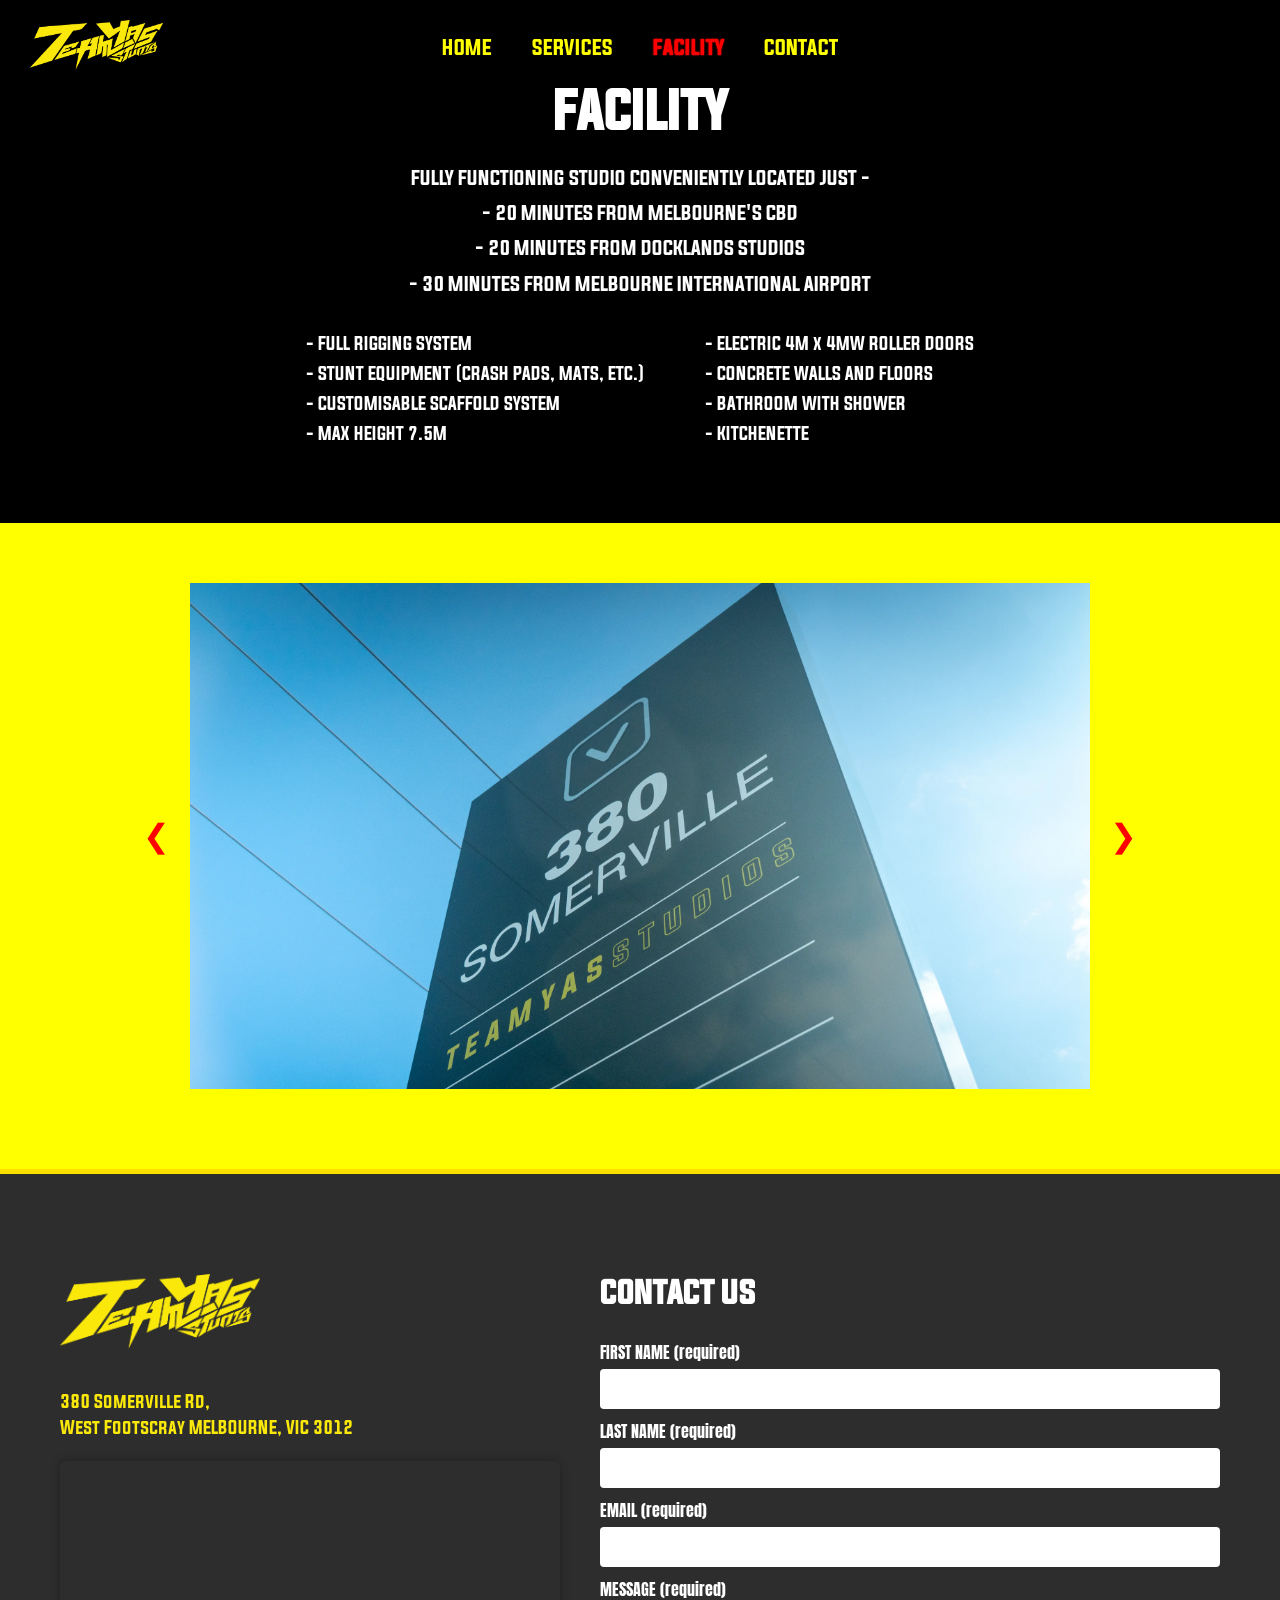
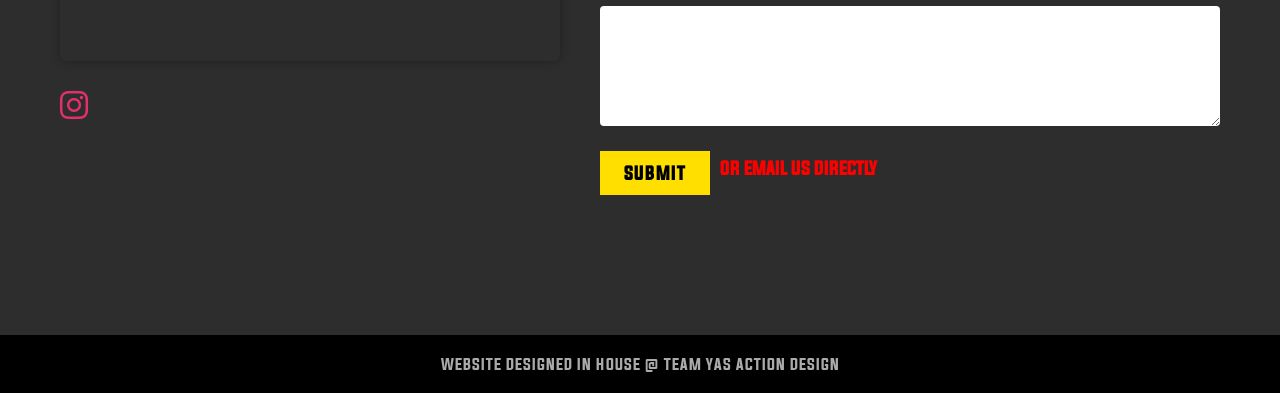
<file: TeamYasWebsite/facility.html>
<!DOCTYPE html>
<html lang="en">
<head>
  <meta charset="UTF-8" />
  <meta name="viewport" content="width=device-width, initial-scale=1.0" />
  <title>Team Yas Action Design - Facility</title>
  <link rel="icon" type="image/png" href="images/TY_DARUMA.png" type="image/x-icon">
  <link rel="stylesheet" href="styles.css" />
  <link rel="stylesheet" href="https://cdnjs.cloudflare.com/ajax/libs/font-awesome/6.5.0/css/all.min.css">
  <link href="https://fonts.googleapis.com/css2?family=Anton&display=swap" rel="stylesheet" />
</head>

<body class="fade-in" style="opacity: 0; background: black;">
  <!-- Transition Logo -->
  <div class="transition-logo-wrapper">
    <img src="images/TY_DARUMA.png" class="transition-logo" alt="Transition Logo" />
  </div>


  <!-- Comment section -->
<section class="facilities-intro">
  <h1>FACILITY</h1>
  <div class="location-info">
    <p>FULLY FUNCTIONING STUDIO CONVENIENTLY LOCATED JUST -<br>
    - 20 MINUTES FROM MELBOURNE'S CBD<br>
    - 20 MINUTES FROM DOCKLANDS STUDIOS<br>
    - 30 MINUTES FROM MELBOURNE INTERNATIONAL AIRPORT</p>
  </div>

  <div class="facility-list">
    <div class="column">
      <p>- FULL RIGGING SYSTEM</p>
      <p>- STUNT EQUIPMENT (CRASH PADS, MATS, ETC.)</p>
      <p>- CUSTOMISABLE SCAFFOLD SYSTEM</p>
      <p>- MAX HEIGHT 7.5M</p>
    </div>
    <div class="column">
      <p>- ELECTRIC 4M x 4MW ROLLER DOORS</p>
      <p>- CONCRETE WALLS AND FLOORS</p>
      <p>- BATHROOM WITH SHOWER</p>
      <p>- KITCHENETTE</p>
    </div>
  </div>
</section>

  <!-- Header -->
  <header>
    <div class="logo-wrapper">
      <a href="home.html">
        <img src="images/TY_LOGO.png" class="logo" alt="Team Yasnas Logo" />
      </a>
    </div>
    <div class="menu-toggle" onclick="toggleMenu()">
      <div class="bar"></div>
      <div class="bar"></div>
      <div class="bar"></div>
    </div>
    <nav>
      <a href="index.html">HOME</a>
      <a href="services.html">SERVICES</a>
      <a href="facility.html" class="active">FACILITY</a>
      <a href="#contact">CONTACT</a>
    </nav>
  </header>

  <main>
    <!-- Facility Slider -->
    <section class="gallery-section">
      <div class="slider">
        <button class="slide-arrow left">&#10094;</button>
        <div class="slide-track">
          <img src="images/Slider Facility/SIGNAGE 1.webp" alt="Studio Space" class="slide active" data-caption="">
          <img src="images/Slider Facility/FACILITY 1.webp" alt="Rig Setup" class="slide" data-caption="">
          <img src="images/Slider Facility/FACILITY 2.webp" alt="Props and Equipment" class="slide" data-caption="">
          <img src="images/Slider Facility/FLOOR SPACE 3.webp" alt="Props and Equipment" class="slide" data-caption="">
          <img src="images/Slider Facility/FACILITY 6.webp" alt="Props and Equipment" class="slide" data-caption="">
          <img src="images/Slider Facility/RIG 1.webp" alt="Props and Equipment" class="slide" data-caption="">
          <img src="images/Slider Facility/FACILITY 5.webp" alt="Props and Equipment" class="slide" data-caption="">
          
        </div>
        <button class="slide-arrow right">&#10095;</button>
      </div>
      <p class="caption" id="slide-caption">140 SQM Open Studio</p>
    </section>
  </main>

  <!-- ✅ Contact Section -->
<section id="contact" class="contact-section">
  <div class="contact-container">
    
    <!-- Left Column -->
    <div class="contact-info">
      <img src="images/TY_LOGO.png" alt="Team Yas Logo" class="team-logo" />

      <div class="contact-address">
        <p>380 Somerville Rd,<br>West Footscray MELBOURNE, VIC 3012<br></p>
      </div>

<div class="map-container">
  <iframe
    src="https://www.google.com/maps/embed?pb=!1m18!1m12!1m3!1d3134.981112732508!2d144.87527271526864!3d-37.80606607975273!2m3!1f0!2f0!3f0!3m2!1i1024!2i768!4f13.1!3m3!1m2!1s0x6ad66853eb8bdf01%3A0x1fa8f6d9c9f7d51!2s380%20Somerville%20Rd%2C%20West%20Footscray%20VIC%203012!5e0!3m2!1sen!2sau!4v1715743512345!5m2!1sen!2sau"
    width="100%"
    height="200"
    style="border:0;"
    allowfullscreen=""
    loading="lazy"
    referrerpolicy="no-referrer-when-downgrade">
  </iframe>
</div>

  <div class="social-icon">
  <a href="https://www.instagram.com/teamyasaction/" target="_blank" rel="noopener noreferrer">
    <i class="fa-brands fa-instagram"></i>
  </a>
      </div>
      </div>
    <!-- Right Column -->
    <div class="contact-form">
      <h2>CONTACT US</h2>
       <form id="contact-form" action="https://formspree.io/f/mvgadeev" method="POST"> <!--WEBSITE FORMS ARE HERE-->
        <div class="name-fields">
          <div class="form-group">
            <label for="first-name">FIRST NAME <span>(required)</span></label>
            <input type="text" id="first-name" name="first-name" required />
          </div>
          <div class="form-group">
            <label for="last-name">LAST NAME <span>(required)</span></label>
            <input type="text" id="last-name" name="last-name" required />
          </div>
        </div>

        <div class="email-message-fields">
          <div class="form-group">
            <label for="email">EMAIL <span>(required)</span></label>
            <input type="email" id="email" name="email" required />
          </div>
          <div class="form-group">
            <label for="message">MESSAGE <span>(required)</span></label>
            <textarea id="message" name="message" rows="5" required></textarea>
          </div>
        </div>

    <div class="button-row">
  <button type="submit">SUBMIT</button>
  <a href="mailto:info@teamyas.com" class="email-link">OR EMAIL US DIRECTLY</a>
</div>
      </form>
      <div id="status-message" style="margin-top: 20px; font-weight: bold;"></div>
    </div>

  </div>
</section>


  <script src="script.js" defer></script>

<!--IMAGE ZOOM-->  
<!-- <div id="image-modal" class="modal" onclick="closeModal(event)">
  <span class="modal-close" onclick="closeModal(event)">&times;</span>
  <img class="modal-content" id="modal-img" />
</div> THIS IS BROKEN-->
 <footer class="site-footer">
  <p>WEBSITE DESIGNED IN HOUSE @ TEAM YAS ACTION DESIGN</p>
</footer>  
</body>
</html>
</file>
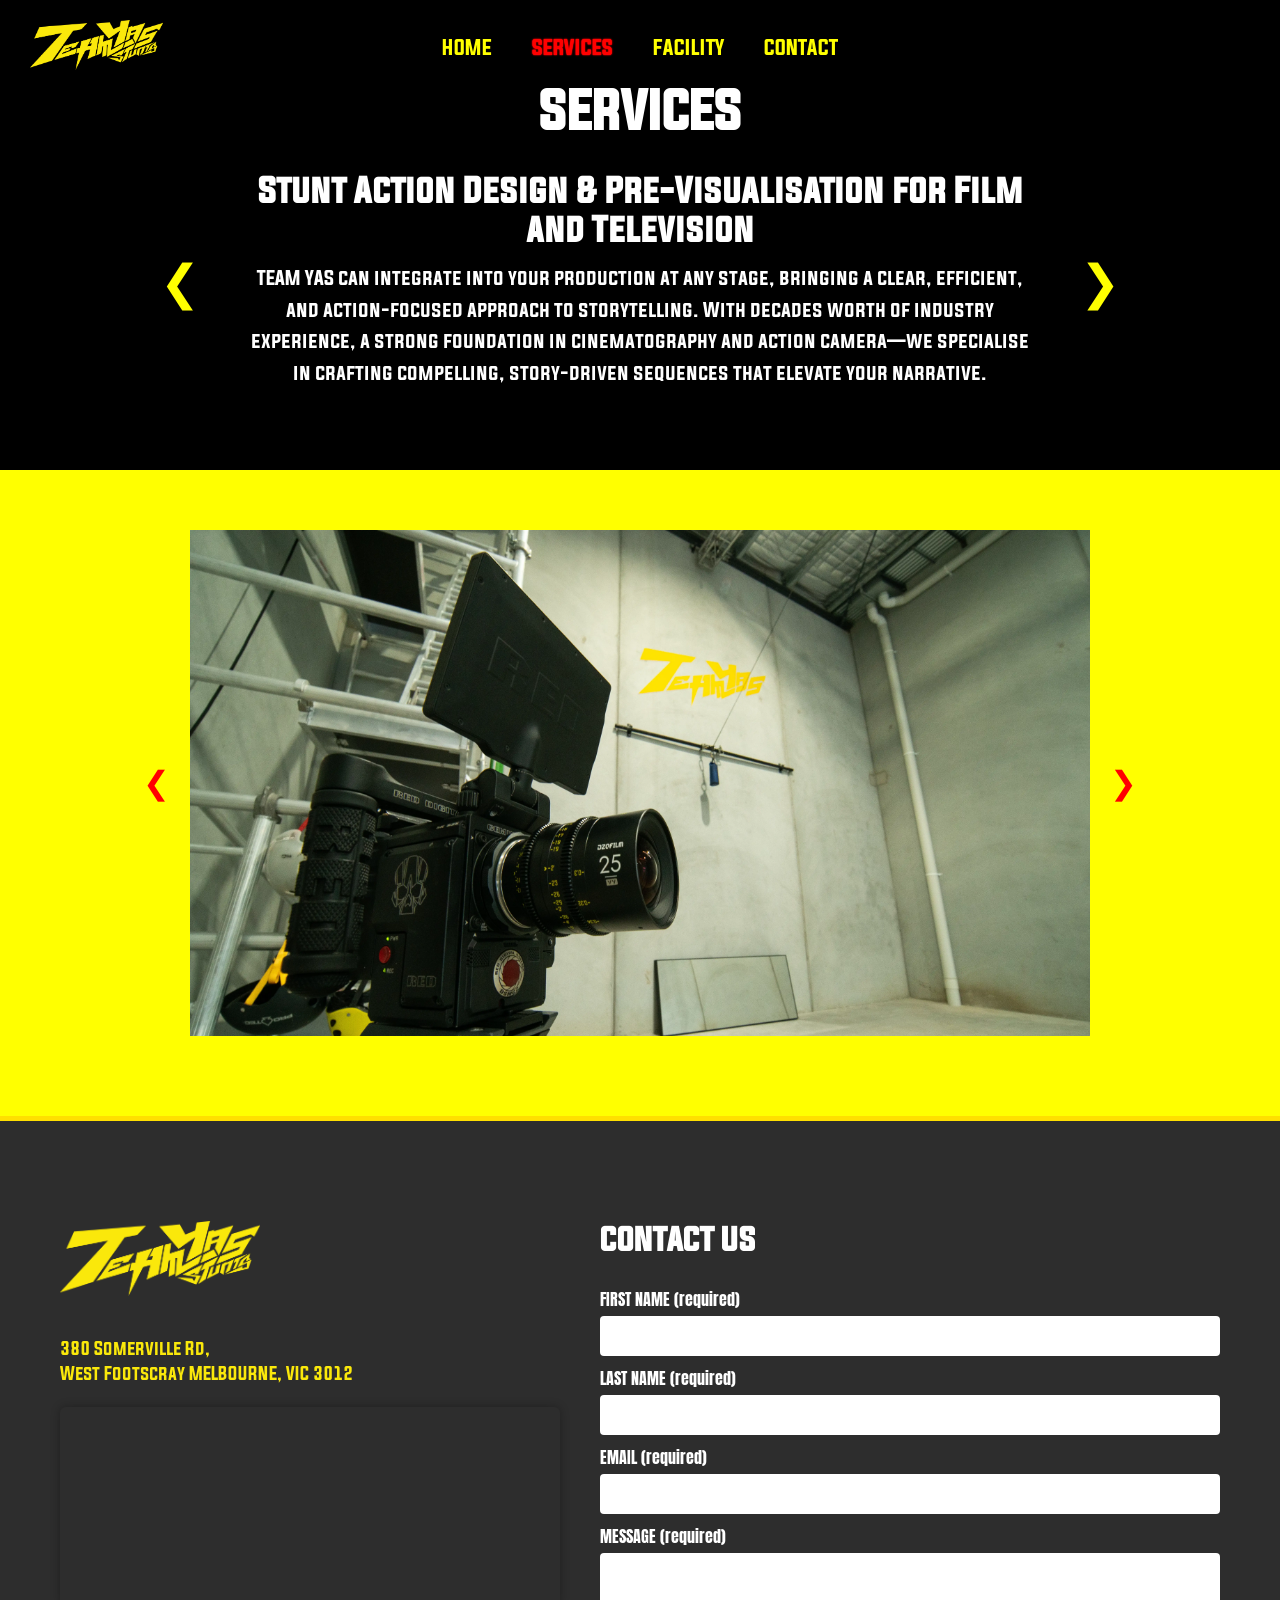
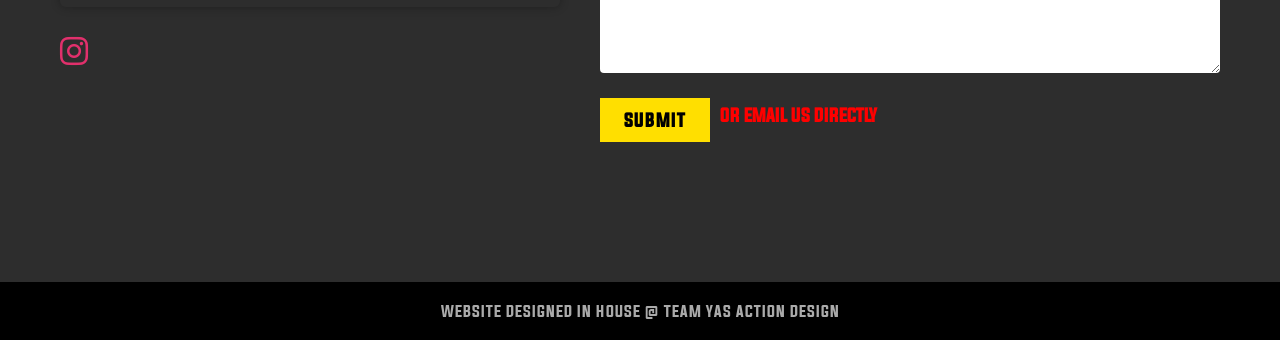
<file: TeamYasWebsite/services.html>
<!DOCTYPE html>
<html lang="en">
<head>
  <meta charset="UTF-8">
  <meta name="viewport" content="width=device-width, initial-scale=1.0">
  <title>Team Yas Action Design - Services</title>
  <link rel="icon" type="image/png" href="images/TY_DARUMA.png" type="image/x-icon">
  <link rel="stylesheet" href="styles.css">
  <link rel="stylesheet" href="https://cdnjs.cloudflare.com/ajax/libs/font-awesome/6.5.0/css/all.min.css">
  <link href="https://fonts.googleapis.com/css2?family=Anton&display=swap" rel="stylesheet">
</head>

<body class="fade-in" style="opacity: 0; background: black;">

  <!-- Transition Logo -->
  <div class="transition-logo-wrapper">
    <img src="images/TY_DARUMA.png" class="transition-logo" alt="Transition Logo">
  </div>

  <!-- Comment section -->
<section class="services-intro">
    <h1>SERVICES</h1>
  <div class="intro-text">
    <div class="text-carousel-wrapper">

      <!-- LEFT ARROW (⬅️) -->
      <div class="arrow-button left" id="text-prev">&#10094;</div>

      <!-- TEXT SLIDES -->
<div class="text-carousel">
  <div class="text-slide active">
    <h2>Stunt Action Design & Pre-Visualisation for Film and Television</h2>
    <p>TEAM YAS can integrate into your production at any stage, bringing a clear, efficient, and action-focused approach to storytelling. With decades worth of industry experience, a strong foundation in cinematography and action camera—we specialise in crafting compelling, story-driven sequences that elevate your narrative.</p>
  </div>

  <div class="text-slide">
    <h2>Stunt Performers</h2>
    <p>Our team includes award-winning stunt professionals experienced in delivering top-tier action for a range of productions. We can manage auditions for additional background stunt performers and also offer action assessments and tailored actor training to prepare talent for physically demanding roles—all in a safe, controlled environment.</p>
  </div>

  <div class="text-slide">
    <h2>Motion Capture</h2>
    <p>Using two full-body motion capture systems, our team can capture high-impact action that can be used for pre-vis or integrated with VFX into cinematic sequences for both film and games.</p>
  </div>

  <div class="text-slide">
    <h2>Action Cinematography & Pre-Visualisation</h2>
    <p>We specialise in designing and executing exciting action pre-vis, using industry leading tools like Unreal Engine to simulate sequences from fight choreography, vehicle chases to . Our pre-vis services include camera work, editing, and VFX integration—giving directors and producers a clear, cost-effective visual blueprint of complex sequences.</p>
  </div>

  <div class="text-slide">
    <h2>Consulting</h2>
    <p>We provide practical, expert guidance for action-heavy productions—whether you're staging large stunt sequences or refining scripts for on-set logistics. TEAM YAS ensures your action vision stays on budget and on point.</p>
  </div>
</div>

      <!-- RIGHT ARROW (➡️) -->
      <div class="arrow-button right" id="text-next">&#10095;</div>

    </div>
  </div>
</section>



</section>

  <!-- Header + Nav -->
  <header>
    <div class="logo-wrapper">
      <a href="home.html">
        <img src="images/TY_LOGO.png" class="logo" alt="Team Yasnas Logo">
      </a>
    </div>
    <div class="menu-toggle" onclick="toggleMenu()">
      <div class="bar"></div>
      <div class="bar"></div>
      <div class="bar"></div>
    </div>
    <nav>
      <a href="index.html">HOME</a>
      <a href="services.html" class="active">SERVICES</a>
      <a href="facility.html">FACILITY</a>
      <a href="#contact">CONTACT</a>
    </nav>
  </header>

  <main>
    
  <!-- Slider -->
    <section class="gallery-section">
      <div class="slider">
        <button class="slide-arrow left">&#10094;</button>
        <div class="slide-track">
          <img src="images/Slider Services/CAMERA 1.webp" alt="Gallery Image 1" class="slide active thumbnail" data-caption="">
          <img src="images/Slider Services/SERVICES .webp" alt="Gallery Image 3" class="slide active thumbnail" data-caption="">
          <img src="images/Slider Services/SERVICES 1.webp" alt="Gallery Image 3" class="slide active thumbnail" data-caption="">
          <img src="images/Slider Services/SERVICES 2.webp" alt="Gallery Image 3" class="slide active thumbnail" data-caption="">
          <img src="images/Slider Services/SERVICES 4.webp" alt="Gallery Image 3" class="slide active thumbnail" data-caption="">
          <img src="images/Slider Services/CAMERA 2.webp" alt="Gallery Image 2" class="slide active thumbnail" data-caption="">
          <img src="images/Slider Services/ACTION 1.webp" alt="Gallery Image 3" class="slide active thumbnail" data-caption="">
          <img src="images/Slider Services/TOP SHOT 1.webp" alt="Gallery Image 3" class="slide active thumbnail" data-caption="">
          <img src="images/Slider Services/SERVICES 6.webp" alt="Gallery Image 3" class="slide active thumbnail" data-caption="">
        </div>
        <button class="slide-arrow right">&#10095;</button>
      </div>
      
      <p class="caption" id="slide-caption">Behind the Scenes – BTS Prep</p>
    </section>
  </main>

  <!-- ✅ Correct position of transition layer -->
  <div class="transition-logo-wrapper">
    <img src="images/TY_DARUMA.png" class="transition-logo" alt="Transition Logo" />
  </div>


 
<!-- ✅ Contact Section -->
<section id="contact" class="contact-section">
  <div class="contact-container">
    
    <!-- Left Column -->
    <div class="contact-info">
      <img src="images/TY_LOGO.png" alt="Team Yas Logo" class="team-logo" />

      <div class="contact-address">
        <p>380 Somerville Rd,<br>West Footscray MELBOURNE, VIC 3012<br></p>
      </div>

  <div class="map-container">
  <iframe
    src="https://www.google.com/maps/embed?pb=!1m18!1m12!1m3!1d3134.981112732508!2d144.87527271526864!3d-37.80606607975273!2m3!1f0!2f0!3f0!3m2!1i1024!2i768!4f13.1!3m3!1m2!1s0x6ad66853eb8bdf01%3A0x1fa8f6d9c9f7d51!2s380%20Somerville%20Rd%2C%20West%20Footscray%20VIC%203012!5e0!3m2!1sen!2sau!4v1715743512345!5m2!1sen!2sau"
    width="100%"
    height="200"
    style="border:0;"
    allowfullscreen=""
    loading="lazy"
    referrerpolicy="no-referrer-when-downgrade">
  </iframe>
</div>

    <div class="social-icon">
  <a href="https://www.instagram.com/teamyasaction/" target="_blank" rel="noopener noreferrer">
    <i class="fa-brands fa-instagram"></i>
  </a>
      </div>
    </div>

   <!-- Right Column -->
    <div class="contact-form">
      <h2>CONTACT US</h2>
       <form id="contact-form" action="https://formspree.io/f/mvgadeev" method="POST"> <!--WEBSITE FORMS ARE HERE-->
        <div class="name-fields">
          <div class="form-group">
            <label for="first-name">FIRST NAME <span>(required)</span></label>
            <input type="text" id="first-name" name="first-name" required />
          </div>
          <div class="form-group">
            <label for="last-name">LAST NAME <span>(required)</span></label>
            <input type="text" id="last-name" name="last-name" required />
          </div>
        </div>

        <div class="email-message-fields">
          <div class="form-group">
            <label for="email">EMAIL <span>(required)</span></label>
            <input type="email" id="email" name="email" required />
          </div>
          <div class="form-group">
            <label for="message">MESSAGE <span>(required)</span></label>
            <textarea id="message" name="message" rows="5" required></textarea>
          </div>
        </div>

    <div class="button-row">
  <button type="submit">SUBMIT</button>
  <a href="mailto:info@teamyas.com" class="email-link">OR EMAIL US DIRECTLY</a>
</div>
      </form>
      <div id="status-message" style="margin-top: 20px; font-weight: bold;"></div>
    </div>

  </div>
</section>


 <script src="script.js" defer></script>
  </div>
</section>



  <script src="script.js" defer></script>



 <!--IMAGE ZOOM-->  
  <footer class="site-footer">
  <p>WEBSITE DESIGNED IN HOUSE @ TEAM YAS ACTION DESIGN</p>
</footer>
</body>
</html>
</file>
<file: TeamYasWebsite/styles.css>
@charset "utf-8";
/* CSS Document */

/* ========== Global Styles ========== */
@font-face {
  font-family: 'Evogria';
  src: url('fonts/Evogria.otf') format('truetype');
  font-weight: normal;
  font-style: normal;
}

* {
  margin: 0;
  padding: 0;
  box-sizing: border-box;
}

body, html {
  height: 100%;
  font-family: 'Evogria', sans-serif;
  color: #FAE80B;
  scroll-behavior: smooth;
  margin: 0;
  padding: 0;
  background-color: black;
 
}

/* ✅ Make form elements inherit Evogria font */
.contact-form input,
.contact-form textarea,
.contact-form button,
.contact-form label
.contact-form,
.contact-form h2,
.contact-form form  {
  font-family: 'Evogria', sans-serif !important;
}

/* page transition */
/* Base fade transition for the whole page */
/* Fade in on page load */
body.fade-in {
  animation: fadeIn 0.5s ease-in forwards;
}
@keyframes fadeIn {
  from { opacity: 0; }
  to   { opacity: 1; }
}

/* Fade out before navigation */
body.fade-out {
  opacity: 0;
  transition: opacity 0.5s ease-in;
}

/* Logo Wrapper - TRANSITION PAGE (centered) */
#transition-overlay {
  position: fixed;
  top: 0;
  left: 0;
  width: 100vw;
  height: 100vh;
  background: black;
  z-index: 9999;
  display: flex;
  align-items: center;
  justify-content: center;
  opacity: 1;
  pointer-events: all;
  transition: opacity 0.5s ease-in-out;
}

.transition-logo-wrapper {
  position: fixed;
  top: 0;
  left: 0;
  width: 100%;
  height: 100%;
  background-color: black; /* ensures logo sits on a black canvas */
  display: flex;
  align-items: center;
  justify-content: center;
  z-index: 9999;
  opacity: 1;
  pointer-events: none;
  animation: fadeOutLogo 0.5s ease-in 0.5s forwards;
}

/* Logo image */
.transition-logo {
  width: 200px;
  max-width: 60vw;
  filter: drop-shadow(0 0 15px #ffff33)!important; /* vibrant yellow */
}

/* Fade out logo after page fade-in */
@keyframes fadeOutLogo {
  to {
    opacity: 0;
  }
}
/* Logo Style */
.transition-logo {
  width: 200px;
  max-width: 60vw;
  filter: drop-shadow(0 0 10px red);
  animation: pulse 1.5s ease-in-out infinite;
}

/* Optional: Pulse animation */
@keyframes pulse {
  0%, 100% {
    transform: scale(1);
    opacity: 1;
  }
  50% {
    transform: scale(1.1);
    opacity: 0.9;
  }
}



/* ========== Logo Glow ========== */
.logo {
  max-height: 50px;
  transition: filter 0.3s ease;
}

.logo-wrapper:hover .logo {
  filter: drop-shadow(0 0 1px red) drop-shadow(0 0 3px red) drop-shadow(0 0 3px red);
}

/* ========== Hero Video Background ========== */
/* ========== Hero Video Section ========== */
.hero {
  width: 100%;
  position: relative;
  display: flex;
  align-items: center;
  justify-content: center;
  background-color: black;
  padding-top: env(safe-area-inset-top); /* account for mobile safe zones */
  overflow: hidden;
}

.video-wrapper {
  position: relative;
  width: 100vw;
  height: 100dvh;
  overflow: hidden;
  background-color: black;
}

.video-bg {
  position: absolute;
  top: 50%;
  left: 50%;
  transform: translate(-50%, -50%);
  object-fit: contain;
  width: 100%;
  height: 100%;
}
/* Overlay Logo Positioned in Center of Video */
.video-overlay-logo {
  opacity: 0; 
  position: absolute;
  top: 50%;
  left: 50%;
  transform: translate(-50%, -50%);
  z-index: 10;
  pointer-events: none;
  animation: fadeInOverlay 1s ease-in 2s forwards;
}

.video-overlay-logo img {
  width: clamp(100px, 20vw, 200px);
  height: auto;
  display: block;
  margin: 0 auto;
  filter: drop-shadow(0 0 10px yellow);
  transition: filter 0.3s ease-in-out;
}

/* Optional hover effect */
.video-overlay-logo img:hover {
  filter: drop-shadow(0 0 20px #ffcc00) brightness(1.2);
}

/* Mobile Optimization */
@media (max-width: 768px) {
  .video-bg {
    object-fit: contain;
    width: 100%;
    height: 100%;
    top: 0;
    left: 0;
    transform: none;
  }
  .video-overlay-logo img {
    width: clamp(80px, 30vw, 150px);
  }
}

@keyframes fadeInOverlay {
  to {
    opacity: 1;
  }
}


/* ========== Header and Navigation ========== */
header {
  position: absolute;
  top: 0;
  width: 100%;
  display: flex;
  justify-content: space-between;
  align-items: center;
  padding: 20px 30px;
  z-index: 10;
  background: transparent;
}

nav {
  position: absolute;
  left: 50%;
  transform: translateX(-50%);
  display: flex;
  align-items: center;
  gap: 40px;
}

nav a {
  text-decoration: none;
  font-size: 1.2rem;
  color: yellow;
  transition: all 0.3s ease-in-out;
}

nav a:hover {
  color: red;
  text-shadow: 0 0 1px red, 0 0 2px red;
}

nav a.active {
  color: red;
  text-shadow: 0 0 1px red, 0 0 2px red;
  pointer-events: none; /* optional: disables clicking on the current page */
}

/* ========== Mobile Nav Toggle ========== */
.menu-toggle {
  display: none;
  flex-direction: column;
  cursor: pointer;
}

.bar {
  width: 25px;
  height: 3px;
  background-color: yellow;
  margin: 4px 0;
}

@media (max-width: 768px) {
  nav {
    display: none;
    position: absolute;
    top: 60px;
    right: 30px;
    flex-direction: column;
    background: rgba(0, 0, 0, 0.9);
    padding: 10px 20px;
    border-radius: 5px;
  }

  nav.active {
    display: flex;
  }

  .menu-toggle {
    display: flex;
  }
}
/* ========== Home Page Intro ========== */

.about-intro {
  background-color: yellow;
  color: black;
  padding: 80px 20px;
  text-align: center;
  font-family: 'Evogria', sans-serif;
}

.about-intro .intro-text {
  max-width: 1000px;
  margin: 0 auto;
}

.about-intro h1 {
  font-family: 'Evogria', sans-serif;
  font-size: 3rem;
  margin-bottom: 20px;
  color: black;
  text-align: center;
}

.about-intro p {
  font-size: 1.1rem;
  line-height: 1.8;
}


/* ========== Services Page Intro ========== */
/* === SECTION BASE === */
.services-intro {
  background-color: black;
  color: white;
  font-family: 'Evogria', sans-serif;
  text-align: center;
  padding: 80px 20px;
}

.services-intro h1 {
  font-size: 3rem;
  margin-bottom: 30px;
  padding: 0;
  color: white;
}

/* === SLIDER LAYOUT === */
.text-carousel-wrapper {
  display: flex;
  align-items: center;
  justify-content: center;
  gap: 40px;
  margin-top: 20px; /* spacing between SERVICES and slides */
}

/* === ARROWS === */
.arrow-button {
  font-size: 3rem;
  color: yellow;
  cursor: pointer;
  user-select: none;
  transition: transform 0.2s ease;
  flex-shrink: 0;
}

.arrow-button:hover {
  transform: scale(1.2);
}

/* === SLIDE CONTENT === */
.text-carousel {
  max-width: 800px;
  text-align: center;
  flex: 1 1 auto;
}

.text-slide {
  display: none;
  animation: fadeIn 0.4s ease-in-out;
}

.text-slide.active {
  display: block;
}

.text-slide h2 {
  font-size: 2rem;
  margin-bottom: 15px;
  margin-top: 0;
}

.text-slide p {
  font-size: 1.1rem;
  line-height: 1.8;
  margin: 0 auto;
  max-width: 800px;
  white-space: pre-line;
  padding: 0 10px;
}

/* === ANIMATION === */
@keyframes fadeIn {
  from { opacity: 0; transform: translateY(10px); }
  to { opacity: 1; transform: translateY(0); }
}

/* === MOBILE === */
@media (max-width: 768px) {
  .arrow-button {
    font-size: 2.5rem;
  }

  .text-slide h2 {
    font-size: 1.5rem;
  }

  .text-slide p {
    font-size: 1rem;
  }
}



/* ========== Facilities Page Intro ========== */
.facilities-intro {
  background-color: #000;
  color: #fff;
  text-align: center;
  padding: 80px 20px;
  font-family: 'Evogria', sans-serif;
}

.facilities-intro h1 {
  font-size: 3rem;
  margin-bottom: 30px;
  color: white;
}

.location-info p {
  font-size: 1.1rem;
  line-height: 1.0;
  max-width: 800px;
  margin: 0 auto 40px auto;
  white-space: pre-line;
}

.facility-list {
  display: flex;
  justify-content: center;
  gap: 60px;
  flex-wrap: wrap;
  text-align: left;
  max-width: 1000px;
  margin: 0 auto;
}

.facility-list .column {
  display: flex;
  flex-direction: column;
  gap: 10px;
  min-width: 200px;
}

/* Mobile fix */
@media (max-width: 768px) {
  .facility-list {
    flex-direction: column;
    align-items: center;
    gap: 20px;
  }

  .column {
    width: 100%;
    max-width: 400px;
    text-align: center;
  }
}

.facility-list p {
  font-size: 1rem;
}
/* ========== Gallery Slider ========== */
.gallery-section {
  background-color: #ff0;
  text-align: center;
  padding: 60px 20px;
}

.slider {
  display: flex;
  align-items: stretch;
  justify-content: center;
  gap: 20px;
  flex-wrap: nowrap;
  overflow: hidden;
}

.slide-track {
  width: 80%;
  max-width: 900px;
  position: relative;
  aspect-ratio: 16 / 9; /* Or whatever your media ratio is */
  overflow: hidden;
}

.slide {
  position: absolute;
  top: 0;
  left: 0;
  width: 100%;
  height: auto;
  opacity: 0;
  transition: opacity 0.8s ease-in-out;
  z-index: 0;
  pointer-events: none;
  object-fit: contain;
}

.slide.active {
  opacity: 1;
  z-index: 1;
  pointer-events: auto;
}

.slide-arrow {
  background: none;
  border: none;
  font-size: 2rem;
  color: red;
  cursor: pointer;
}

.caption {
  margin-top: 20px;
  font-weight: bold;
  font-size: 1.1rem;
  color: black;
  opacity: 0;
  transition: opacity 0.4s ease-in-out;
}

.caption.show {
  opacity: 1;
}




/* ✅ Contact Section Styles */

/* ✅ Contact Section Styles */

.contact-section {
  background-color: #2d2d2d;
  color: #FAE80B;
  padding: 60px 20px;
  border-top: 5px solid #ffdf00;
  font-family: 'Evogria', sans-serif;
}

.contact-container {
  display: flex;
  flex-wrap: wrap;
  justify-content: space-between;
  gap: 40px;
  max-width: 1200px;
  margin: 0 auto;
  padding: 40px 20px;
}

/* LEFT COLUMN */
.contact-info {
  flex: 1 1 45%;
  min-width: 300px;
  max-width: 500px;
  display: flex;
  flex-direction: column;
  gap: 20px;
}

.contact-logo img,
.team-logo {
  width: 200px;
  height: auto;
  object-fit: contain;
  display: block;
  margin-bottom: 20px;
}

.contact-address p {
  font-family: 'Evogria', sans-serif;
  color: #FAE80B;
  font-size: 1rem;
  line-height: 1.6;
  margin: 0;
}
/* SOCIAL ICON */
.social-icon {
  margin-top: 0px;
  text-align: left; /* or center, depending on your layout */
}

.social-icon a {
  color: #E1306C;
  font-size: 2rem;
  transition: transform 0.3s ease;
  display: inline-block;
}

.social-icon a:hover {
  transform: scale(1.1);
}
/* MAP STYLING */
.map-container {
  width: 100%;
  height: auto;
}

.map-container iframe {
  width: 100%;
  height: 200px;
  border: none;
  border-radius: 6px;
  box-shadow: 0 0 10px rgba(0,0,0,0.3);
}

/* RIGHT COLUMN */
.contact-form {
  flex: 1 1 45%;
  min-width: 300px;
  display: flex;
  flex-direction: column;
  gap: 20px;
}

.contact-form h2 {
  font-size: 1.8rem;
  color: white;
  margin-bottom: 10px;
  font-family: 'Anton', sans-serif;
}

.form-group {
  display: flex;
  flex-direction: column;
  margin-bottom: 10px;
}

.form-group label {
  font-size: 1rem;
  font-family: 'Anton', sans-serif;
  color: white;
  margin-bottom: 5px;
}

input[type="text"],
input[type="email"],
textarea {
  width: 100%;
  padding: 10px;
  font-size: 1rem;
  font-family: 'Anton', sans-serif;
  border: none;
  border-radius: 4px;
  box-sizing: border-box;
}

/* BUTTON */
.contact-form button {
  margin-top: 10px;
  background-color: #ffdf00;
  color: black;
  border: none;
  padding: 12px 24px;
  font-weight: bold;
  cursor: pointer;
  width: fit-content;
  font-family: 'Evogria', sans-serif;
  font-size: 1rem;
  letter-spacing: 1px;
  text-transform: uppercase;
  transition: all 0.3s ease-in-out;
}

.contact-form button:hover {
  background-color: red;
  color: white;
  box-shadow: inset 0 0 15px rgba(255, 0, 0, 0.8), 0 0 10px rgba(255, 0, 0, 0.6);
}

.form-footer {
  display: flex;
  justify-content: space-between;
  align-items: center;
  margin-top: 20px;
}

.email-link {
  color: red;
  text-decoration: none;
  font-weight: bold;
  font-family: inherit;
  font-size: 16px;
}

.email-link:hover {
  text-decoration: underline;
}


.button-row {
  display: flex;
  align-items: center;
  gap: 10px;
  margin-top: 15px;
  flex-wrap: wrap; /* just in case for mobile responsiveness */
}

.inline-text {
  color: red; /* your red text from the screenshot */
  font-size: 14px;
  font-family: inherit;
  font-weight: normal;
}

.email-button {
  background-color: #ffcc00; /* match Team Yas color */
  color: black;
  padding: 10px 20px;
  font-weight: bold;
  text-decoration: none;
  border-radius: 4px;
  border: none;
  cursor: pointer;
  display: inline-block;
  font-family: inherit;
}

.email-button:hover {
  background-color: #e6b800;
}

/* FOOTER */
.site-footer {
  background-color: #000;
  color: #aaa; /* Light grey */
  text-align: center;
  font-size: 0.9rem;
  padding: 20px;
  font-family: 'Evogria', sans-serif;
  letter-spacing: 1px;
}

.modal {
  position: fixed;
  top: 0; left: 0;
  width: 100vw;
  height: 100vh;
  background: rgba(0, 0, 0, 0.8);
  display: none;
  z-index: 9999;
  overflow: hidden;
}

.modal-content {
  position: absolute;
  transition: transform 0.4s ease, top 0.4s ease, left 0.4s ease, width 0.4s ease, height 0.4s ease;
  transform-origin: center center;
  z-index: 10000;
  width: auto;
  height: auto;
  max-width: 90vw;
  max-height: 90vh;
  object-fit: contain;
  border-radius: 6px;
}

.modal-close {
  position: fixed;
  top: 20px;
  right: 30px;
  font-size: 40px;
  color: white;
  cursor: pointer;
  z-index: 10001;
}
</file>
